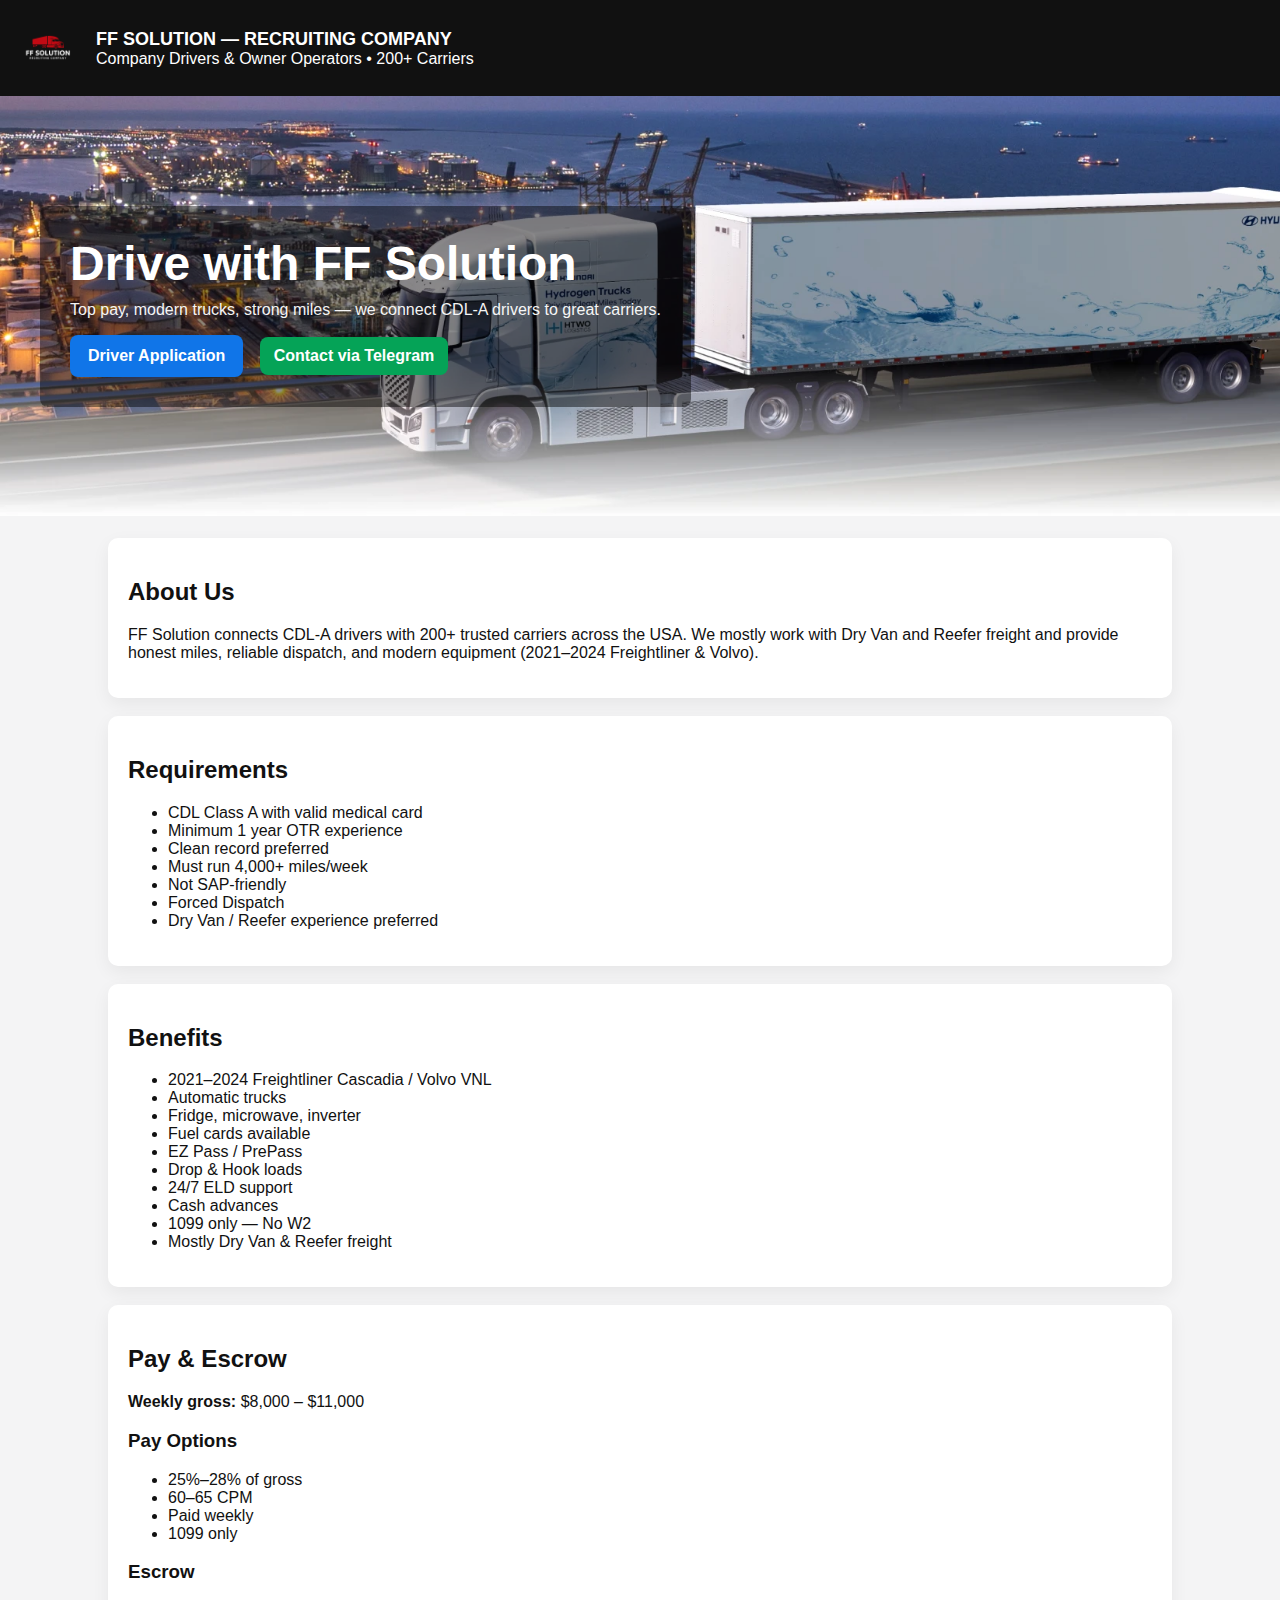
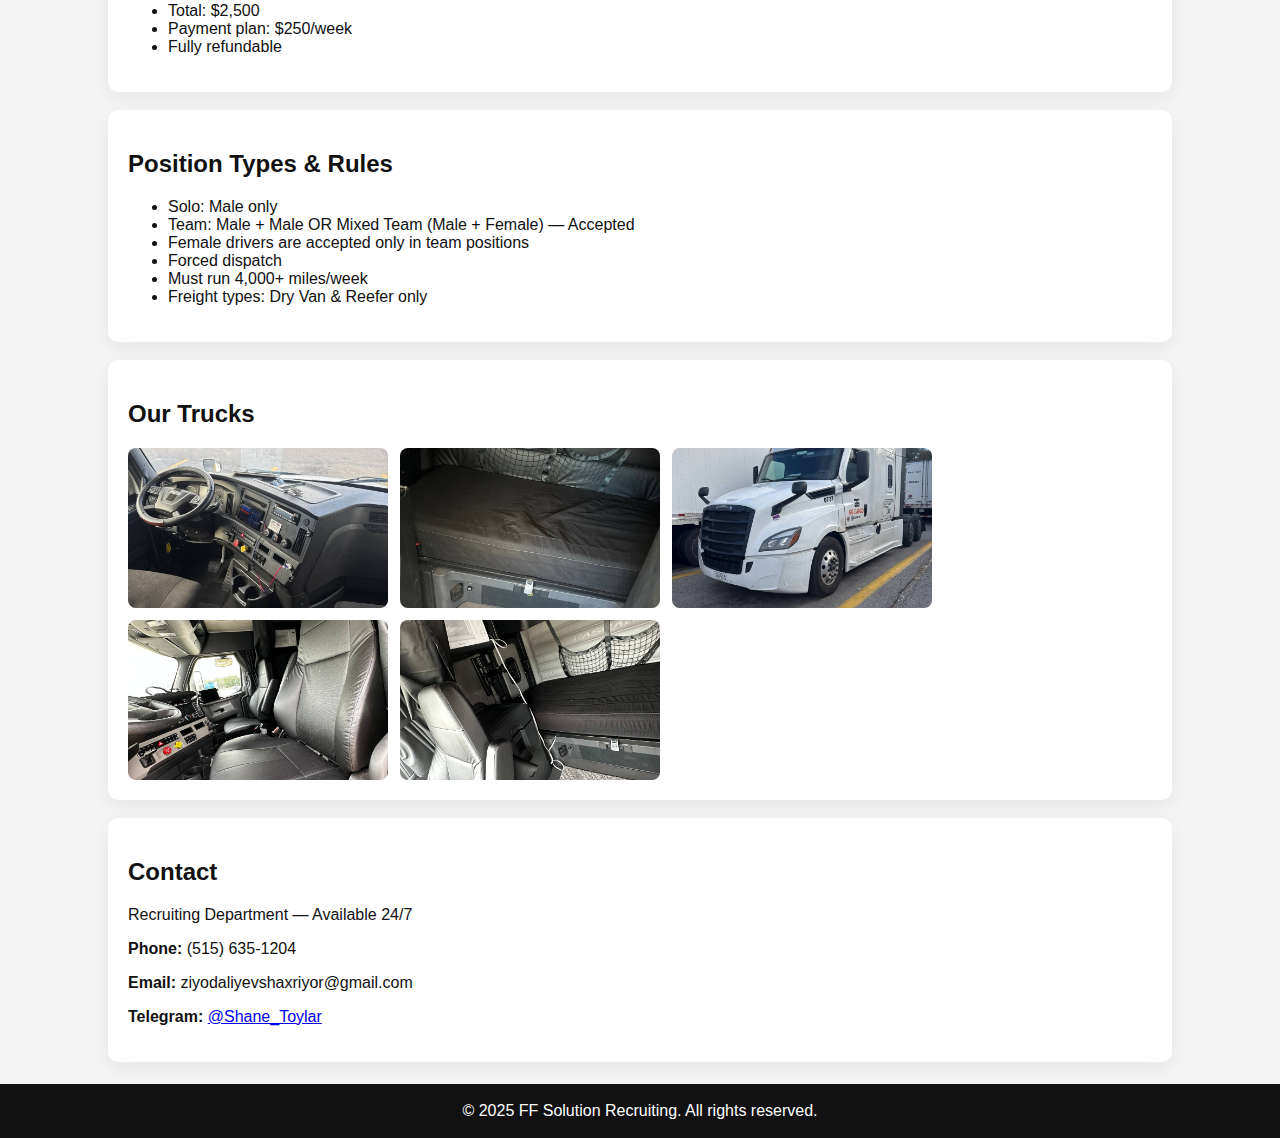
<file: index.html>
<!doctype html>
<html lang="en">
<head>
  <meta charset="utf-8" />
  <meta name="viewport" content="width=device-width,initial-scale=1" />
  <title>FF Solution — Recruiting Company</title>
  <link rel="stylesheet" href="style.css">
</head>
<body>
  <header class="site-header">
    <img src="logo.png" alt="FF Solution logo" class="logo">
    <div class="brand">
      <div class="brand-title">FF SOLUTION — RECRUITING COMPANY</div>
      <div class="brand-sub">Company Drivers & Owner Operators • 200+ Carriers</div>
    </div>
  </header>

  <div class="hero" style="background-image:url('hero.jpg')">
    <div class="hero-inner">
      <h1>Drive with FF Solution</h1>
      <p class="lead">Top pay, modern trucks, strong miles — we connect CDL-A drivers to great carriers.</p>
      <div class="hero-cta">
        <a class="btn-apply" href="application.html">Driver Application</a>
        <a class="btn-telegram" href="https://t.me/Shane_Toylar" target="_blank">Contact via Telegram</a>
      </div>
    </div>
  </div>

  <main class="container">

    <section class="card">
      <h2>About Us</h2>
      <p>FF Solution connects CDL-A drivers with 200+ trusted carriers across the USA. We mostly work with Dry Van and Reefer freight and provide honest miles, reliable dispatch, and modern equipment (2021–2024 Freightliner & Volvo).</p>
    </section>

    <section class="card">
      <h2>Requirements</h2>
      <ul>
        <li>CDL Class A with valid medical card</li>
        <li>Minimum 1 year OTR experience</li>
        <li>Clean record preferred</li>
        <li>Must run 4,000+ miles/week</li>
        <li>Not SAP-friendly</li>
        <li>Forced Dispatch</li>
        <li>Dry Van / Reefer experience preferred</li>
      </ul>
    </section>

    <section class="card">
      <h2>Benefits</h2>
      <ul>
        <li>2021–2024 Freightliner Cascadia / Volvo VNL</li>
        <li>Automatic trucks</li>
        <li>Fridge, microwave, inverter</li>
        <li>Fuel cards available</li>
        <li>EZ Pass / PrePass</li>
        <li>Drop & Hook loads</li>
        <li>24/7 ELD support</li>
        <li>Cash advances</li>
        <li>1099 only — No W2</li>
        <li>Mostly Dry Van & Reefer freight</li>
      </ul>
    </section>

    <section class="card">
      <h2>Pay & Escrow</h2>
      <p><strong>Weekly gross:</strong> $8,000 – $11,000</p>
      <h3>Pay Options</h3>
      <ul>
        <li>25%–28% of gross</li>
        <li>60–65 CPM</li>
        <li>Paid weekly</li>
        <li>1099 only</li>
      </ul>
      <h3>Escrow</h3>
      <ul>
        <li>Total: $2,500</li>
        <li>Payment plan: $250/week</li>
        <li>Fully refundable</li>
      </ul>
    </section>

    <section class="card">
      <h2>Position Types & Rules</h2>
      <ul>
        <li>Solo: Male only</li>
        <li>Team: Male + Male OR Mixed Team (Male + Female) — Accepted</li>
        <li>Female drivers are accepted only in team positions</li>
        <li>Forced dispatch</li>
        <li>Must run 4,000+ miles/week</li>
        <li>Freight types: Dry Van & Reefer only</li>
      </ul>
    </section>

    <section class="card">
      <h2>Our Trucks</h2>
      <div class="gallery">
        <img src="truck1.jpg" alt="truck1.jpg">
        <img src="truck2.jpg" alt="truck2.jpg">
        <img src="truck3.jpg" alt="truck3.jpg">
        <img src="truck4.jpg" alt="truck4.jpg">
        <img src="truck5.jpg" alt="truck5.jpg">
      </div>
    </section>

    <section class="card contacts">
      <h2>Contact</h2>
      <p>Recruiting Department — Available 24/7</p>
      <p><strong>Phone:</strong> (515) 635-1204</p>
      <p><strong>Email:</strong> ziyodaliyevshaxriyor@gmail.com</p>
      <p><strong>Telegram:</strong> <a href="https://t.me/Shane_Toylar" target="_blank">@Shane_Toylar</a></p>
    </section>

  </main>

  <footer class="site-footer">© 2025 FF Solution Recruiting. All rights reserved.</footer>
</body>
</html>
</file>
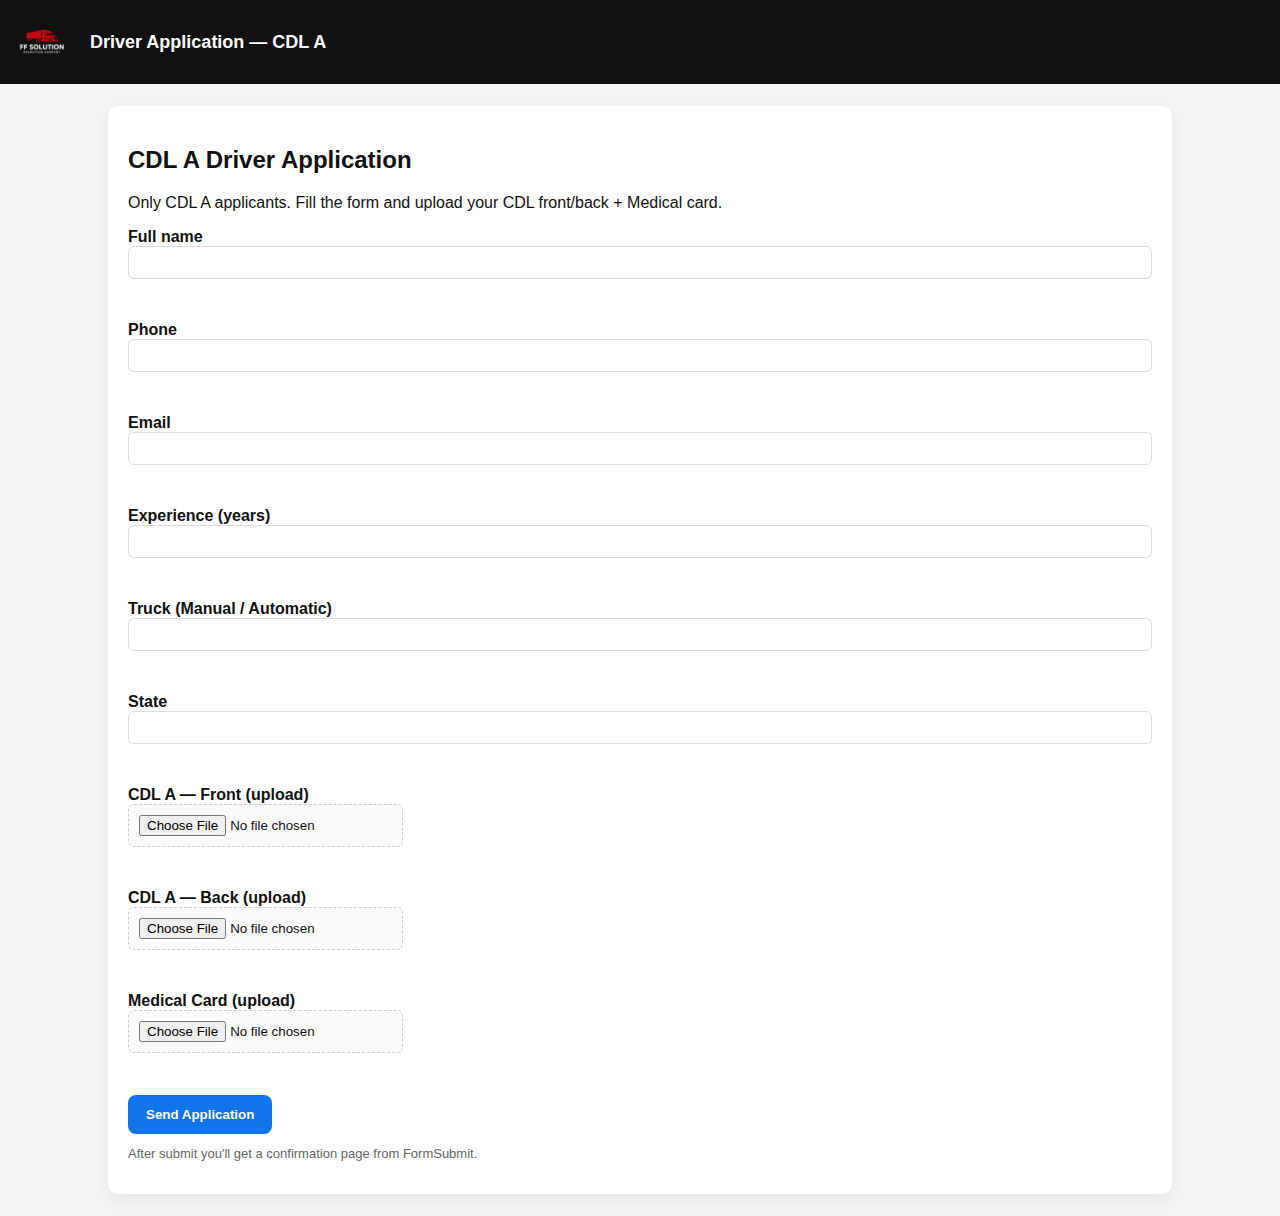
<file: application.html>
<!doctype html>
<html lang="en">
<head>
  <meta charset="utf-8" />
  <meta name="viewport" content="width=device-width,initial-scale=1" />
  <title>Apply — CDL A Driver</title>
  <link rel="stylesheet" href="style.css">
</head>
<body>
  <header class="site-header small">
    <img src="logo.png" alt="FF Solution logo" class="logo">
    <div class="brand"><div class="brand-title">Driver Application — CDL A</div></div>
  </header>

  <main class="container">
    <section class="card">
      <h2>CDL A Driver Application</h2>
      <p>Only CDL A applicants. Fill the form and upload your CDL front/back + Medical card.</p>

      <form action="https://formsubmit.co/ziyodaliyevshaxriyor@gmail.com" method="POST" enctype="multipart/form-data">
        <input type="hidden" name="_subject" value="New CDL-A Application from Website">
        <input type="hidden" name="_captcha" value="false">
        <label>Full name<br><input type="text" name="name" required></label><br><br>
        <label>Phone<br><input type="tel" name="phone" required></label><br><br>
        <label>Email<br><input type="email" name="email" required></label><br><br>
        <label>Experience (years)<br><input type="number" name="experience" min="0" required></label><br><br>
        <label>Truck (Manual / Automatic)<br><input type="text" name="transmission"></label><br><br>
        <label>State<br><input type="text" name="state"></label><br><br>

        <label>CDL A — Front (upload)<br><input type="file" name="cdl_front" accept="image/*,application/pdf" required></label><br><br>
        <label>CDL A — Back (upload)<br><input type="file" name="cdl_back" accept="image/*,application/pdf" required></label><br><br>
        <label>Medical Card (upload)<br><input type="file" name="medical" accept="image/*,application/pdf" required></label><br><br>

        <button type="submit" class="btn-apply">Send Application</button>
      </form>

      <p class="note">After submit you'll get a confirmation page from FormSubmit.</p>
    </section>
  </main>
</body>
</html>
</file>
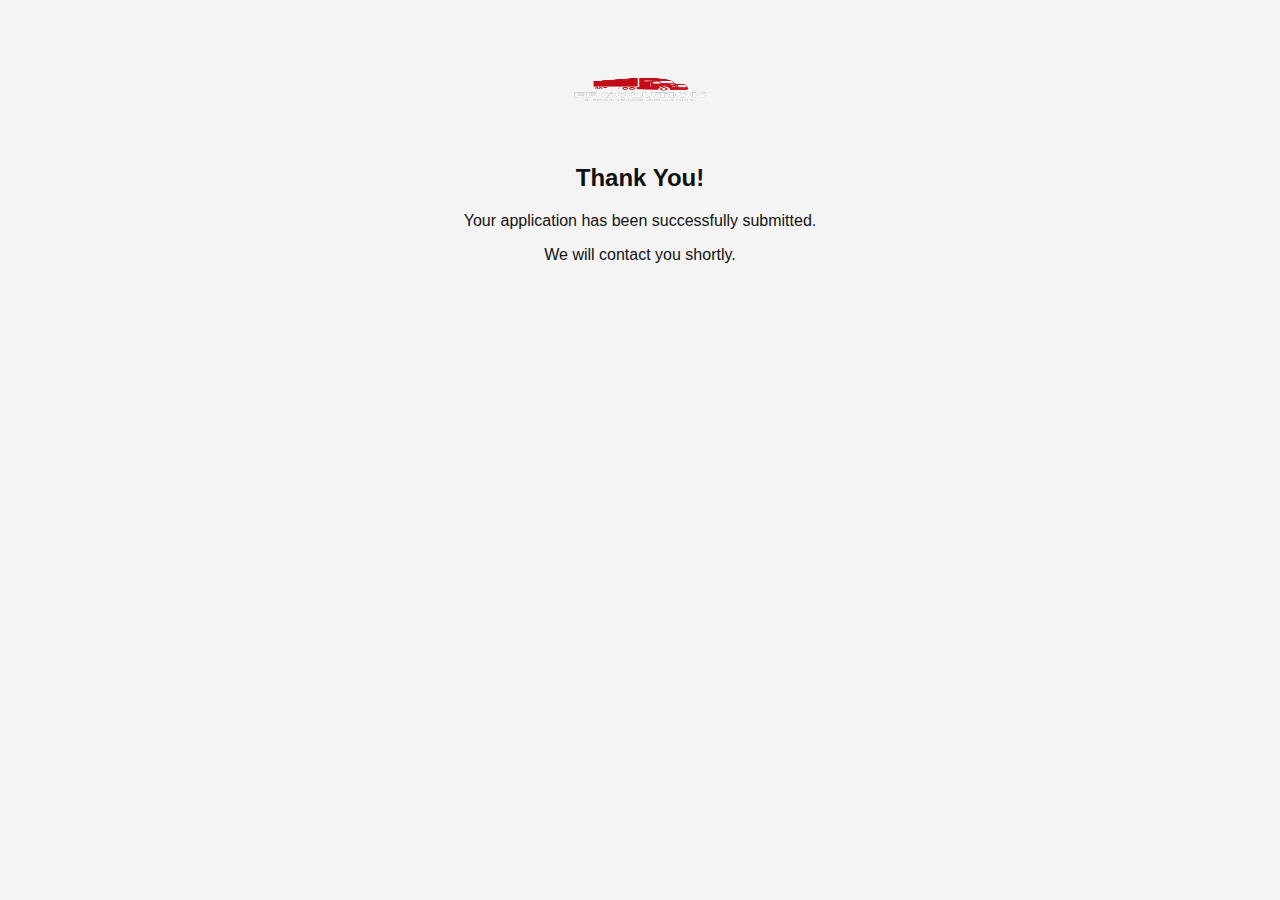
<file: success.html>
<!DOCTYPE html>
<html lang="en">
<head>
    <meta charset="UTF-8">
    <meta name="viewport" content="width=device-width, initial-scale=1.0">
    <title>Thank You</title>
    <link rel="stylesheet" href="style.css">
</head>

<body>

    <div class="success-box" style="text-align:center; margin-top:60px;">
        <img src="logo.png" class="logo" style="width:180px; margin-bottom:20px;">
        <h2>Thank You!</h2>
        <p>Your application has been successfully submitted.</p>
        <p>We will contact you shortly.</p>
    </div>

</body>
</html>
</file>
<file: style.css>
:root{--red:#c00000;--dark:#111}
*{box-sizing:border-box}
body{font-family:Arial,Helvetica,sans-serif;margin:0;background:#f4f4f5;color:#111}
.site-header{display:flex;align-items:center;gap:18px;padding:18px;background:var(--dark);color:#fff}
.site-header.small{padding:12px}
.logo{height:60px}
.brand-title{font-weight:800;font-size:18px}
.hero{height:420px;background-size:cover;background-position:center;display:flex;align-items:center;color:#fff}
.hero-inner{background:rgba(0,0,0,0.45);padding:30px;border-radius:8px;margin-left:40px}
.hero-inner h1{font-size:48px;margin:0}
.lead{opacity:0.95;margin-top:10px}
.hero-cta{margin-top:16px}
.btn-apply{display:inline-block;padding:12px 18px;background:#1075e8;color:#fff;border-radius:8px;text-decoration:none;font-weight:700}
.btn-telegram{display:inline-block;margin-left:12px;padding:10px 14px;background:#05a357;color:#fff;border-radius:8px;text-decoration:none;font-weight:700}
.container{max-width:1100px;margin:22px auto;padding:0 18px}
.card{background:#fff;padding:20px;border-radius:10px;margin-bottom:18px;box-shadow:0 6px 18px rgba(0,0,0,0.06)}
.gallery{display:flex;flex-wrap:wrap;gap:12px}
.gallery img{width:260px;height:160px;object-fit:cover;border-radius:8px;background:#eee}
.site-footer{background:var(--dark);color:#fff;padding:18px;text-align:center;margin-top:18px}
label{display:block;font-weight:600;margin-bottom:6px}
input[type=text],input[type=email],input[type=tel],input[type=number],select{width:100%;padding:8px;border:1px solid #ddd;border-radius:6px}
input[type=file]{border:1px dashed #ccc;padding:10px;border-radius:6px;background:#fafafa}
.btn-apply{cursor:pointer;border:none}
.note{font-size:13px;color:#666;margin-top:12px}
@media(max-width:720px){.hero-inner{margin-left:16px;padding:16px}.hero-inner h1{font-size:32px}.gallery img{width:48%;height:120px}}
</file>
